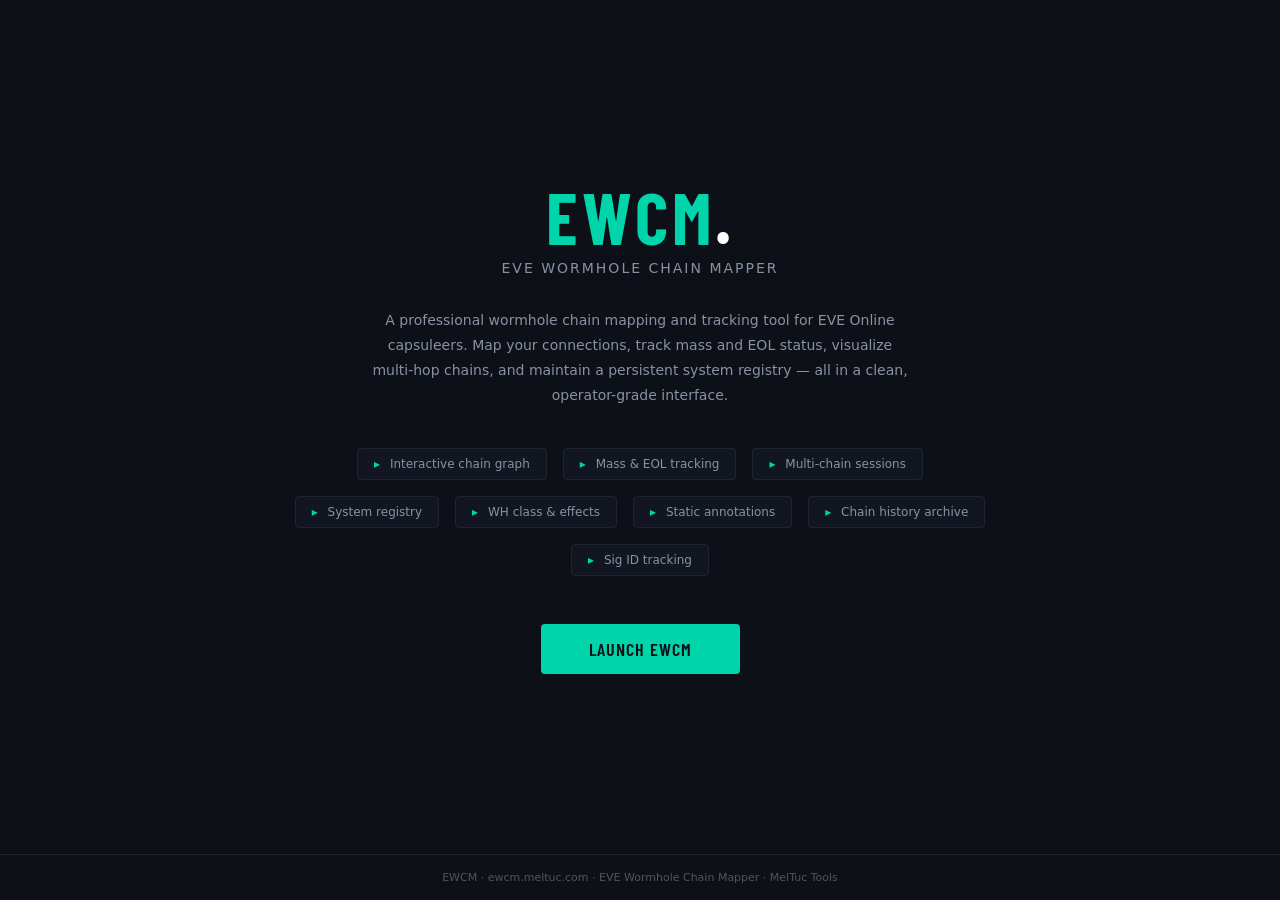
<file: templates/landing.html>
<!DOCTYPE html>
<html lang="en">
<head>
    <meta charset="UTF-8">
    <meta name="viewport" content="width=device-width, initial-scale=1.0">
    <title>EWCM — EVE Wormhole Chain Mapper</title>
    <link rel="stylesheet" href="/static/shadowwing.css">
    <link rel="preconnect" href="https://fonts.googleapis.com">
    <link rel="preconnect" href="https://fonts.gstatic.com" crossorigin>
    <link href="https://fonts.googleapis.com/css2?family=Barlow+Condensed:wght@400;600;700&display=swap" rel="stylesheet">
    <style>
        * { margin: 0; padding: 0; box-sizing: border-box; }
        body { background: #0d1117; color: #e6e8eb; font-family: system-ui, sans-serif; min-height: 100vh; display: flex; flex-direction: column; }
        .landing-hero { display: flex; flex-direction: column; align-items: center; justify-content: center; flex: 1; padding: 60px 24px; text-align: center; }
        .landing-logo { font-family: 'Barlow Condensed', sans-serif; font-size: 72px; font-weight: 700; color: #00d4aa; letter-spacing: 4px; line-height: 1; }
        .landing-logo span { color: #ffffff; }
        .landing-tagline { font-size: 14px; color: #8892a4; margin: 8px 0 32px; letter-spacing: 2px; text-transform: uppercase; }
        .landing-desc { max-width: 540px; font-size: 14px; color: #8892a4; line-height: 1.8; margin-bottom: 40px; }
        .landing-features { display: flex; gap: 16px; flex-wrap: wrap; justify-content: center; margin-bottom: 48px; max-width: 720px; }
        .feature-pill { background: #111620; border: 1px solid #1e2530; border-radius: 4px; padding: 8px 16px; font-size: 12px; color: #8892a4; }
        .feature-pill span { color: #00d4aa; margin-right: 6px; }
        .cta-btn { display: inline-block; background: #00d4aa; color: #0d1117; font-family: 'Barlow Condensed', sans-serif; font-size: 18px; font-weight: 600; letter-spacing: 1px; padding: 14px 48px; border-radius: 4px; text-decoration: none; transition: background 0.15s; }
        .cta-btn:hover { background: #00b899; }
        .landing-stats { display: flex; gap: 40px; margin-top: 48px; flex-wrap: wrap; justify-content: center; }
        .landing-stat { text-align: center; }
        .landing-stat-val { font-family: 'Barlow Condensed', sans-serif; font-size: 32px; font-weight: 700; color: #ffffff; }
        .landing-stat-lbl { font-size: 11px; color: #6b7280; text-transform: uppercase; letter-spacing: 1px; margin-top: 2px; }
        .landing-footer { padding: 16px 24px; border-top: 1px solid #1e2530; text-align: center; font-size: 11px; color: #4b5563; }
        .wh-badge { display: inline-block; background: rgba(139,92,246,0.2); color: #a78bfa; border-radius: 4px; padding: 2px 6px; font-size: 11px; font-family: 'Geist Mono', monospace; margin: 0 2px; }
    </style>
</head>
<body>
    <div class="landing-hero">
        <div class="landing-logo">EWCM<span>.</span></div>
        <div class="landing-tagline">EVE Wormhole Chain Mapper</div>
        <p class="landing-desc">
            A professional wormhole chain mapping and tracking tool for EVE Online
            capsuleers. Map your connections, track mass and EOL status, visualize
            multi-hop chains, and maintain a persistent system registry — all in
            a clean, operator-grade interface.
        </p>
        <div class="landing-features">
            <div class="feature-pill"><span>▸</span> Interactive chain graph</div>
            <div class="feature-pill"><span>▸</span> Mass &amp; EOL tracking</div>
            <div class="feature-pill"><span>▸</span> Multi-chain sessions</div>
            <div class="feature-pill"><span>▸</span> System registry</div>
            <div class="feature-pill"><span>▸</span> WH class &amp; effects</div>
            <div class="feature-pill"><span>▸</span> Static annotations</div>
            <div class="feature-pill"><span>▸</span> Chain history archive</div>
            <div class="feature-pill"><span>▸</span> Sig ID tracking</div>
        </div>
        <a href="/app/" class="cta-btn">LAUNCH EWCM</a>
    </div>
    <div class="landing-footer">
        EWCM · ewcm.meltuc.com · EVE Wormhole Chain Mapper · MelTuc Tools
    </div>
</body>
</html>
</file>
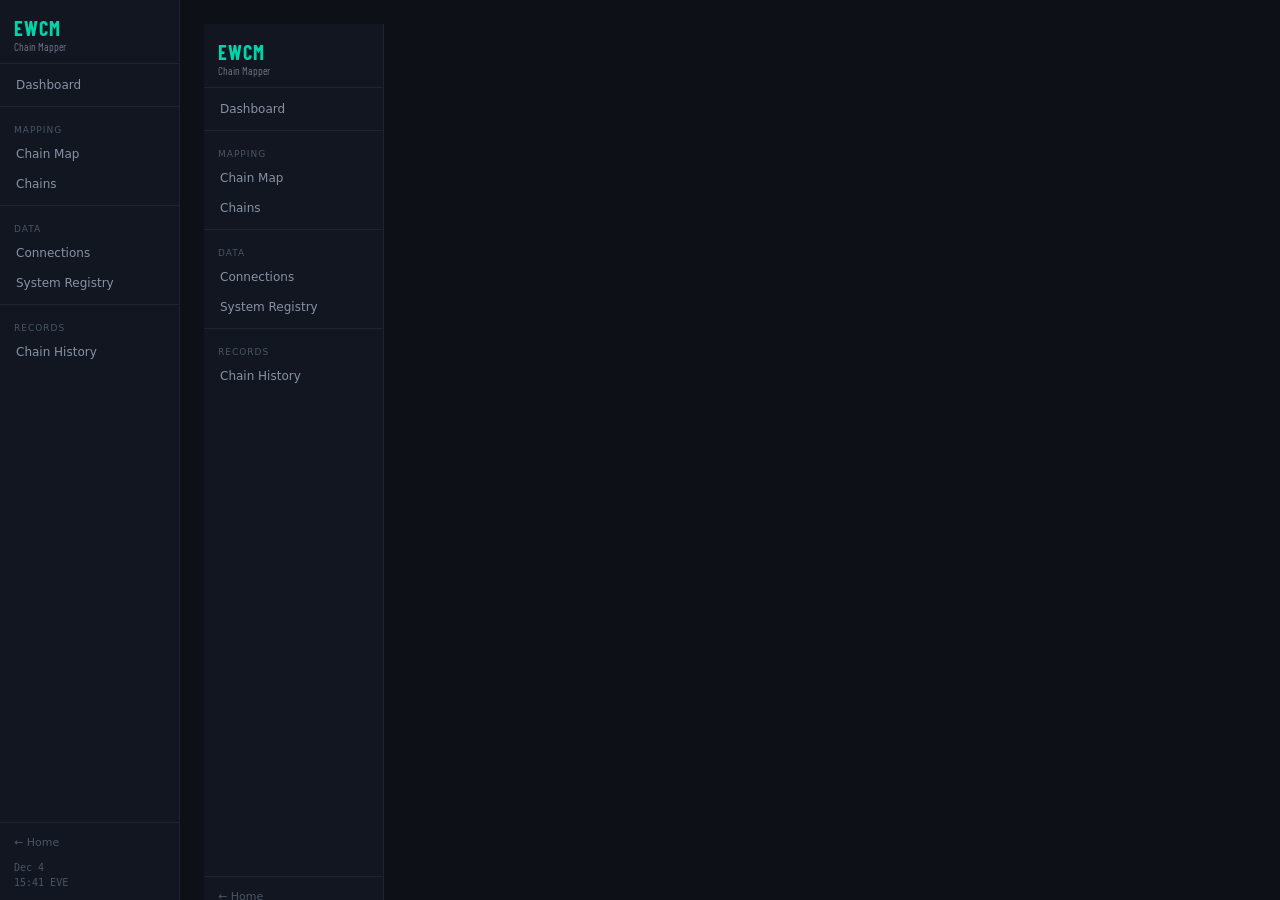
<file: templates/shell.html>
<!DOCTYPE html>
<html lang="en">
<head>
    <meta charset="UTF-8">
    <meta name="viewport" content="width=device-width, initial-scale=1.0">
    <title>EWCM — Wormhole Chain Mapper</title>
    <link rel="stylesheet" href="/static/shadowwing.css">
    <link rel="preconnect" href="https://fonts.googleapis.com">
    <link rel="preconnect" href="https://fonts.gstatic.com" crossorigin>
    <link href="https://fonts.googleapis.com/css2?family=Barlow+Condensed:wght@400;600;700&display=swap" rel="stylesheet">
    <style>
        * { margin: 0; padding: 0; box-sizing: border-box; }
        body { background: #0d1117; color: #e6e8eb; font-family: system-ui, sans-serif; display: flex; height: 100vh; overflow: hidden; }

        /* ─── Left Nav ─── */
        .left-nav { width: 180px; background: #111620; border-right: 1px solid #1e2530; display: flex; flex-direction: column; flex-shrink: 0; height: 100vh; overflow-y: auto; }
        .left-nav-brand { font-family: 'Barlow Condensed', sans-serif; font-size: 20px; font-weight: 700; color: #00d4aa; padding: 16px 14px 10px; border-bottom: 1px solid #1e2530; cursor: pointer; letter-spacing: 1px; white-space: nowrap; }
        .left-nav-brand span { color: #6b7280; font-weight: 400; font-size: 11px; display: block; letter-spacing: 0; }
        .left-nav-section { padding: 6px 0; flex: 1; }
        .left-nav-link { display: block; padding: 8px 14px; color: #8892a4; font-size: 12px; cursor: pointer; text-decoration: none; transition: all 0.15s; border-left: 2px solid transparent; white-space: nowrap; }
        .left-nav-link:hover { color: #e6e8eb; background: rgba(255,255,255,0.04); }
        .left-nav-link.active { color: #e6e8eb; border-left-color: #00d4aa; background: rgba(0,212,170,0.06); }
        .left-nav-sep { height: 1px; background: #1e2530; margin: 6px 0; }
        .left-nav-label { font-size: 9px; color: #4b5563; text-transform: uppercase; letter-spacing: 1px; padding: 12px 14px 4px; }
        .left-nav-bottom { padding: 8px 0 8px; border-top: 1px solid #1e2530; flex-shrink: 0; }
        .left-nav-bottom-link { display: block; padding: 5px 14px; color: #4b5563; font-size: 11px; cursor: pointer; text-decoration: none; transition: color 0.15s; white-space: nowrap; }
        .left-nav-bottom-link:hover { color: #8892a4; }
        .nav-datetime { font-size: 10px; color: #4b5563; font-family: 'Geist Mono', monospace; line-height: 1.5; padding: 6px 14px 2px; }

        /* Alert badge in nav */
        .nav-alert { display: inline-block; background: #ef4444; color: #fff; font-size: 9px; border-radius: 8px; padding: 1px 5px; margin-left: 4px; font-family: 'Geist Mono', monospace; vertical-align: middle; }
        .nav-badge-eol { background: #f59e0b; }
        .nav-badge-crit { background: #ef4444; }

        /* ─── Main panel ─── */
        .main-panel { flex: 1; overflow-y: auto; height: 100vh; padding: 24px; min-width: 0; background: #0d1117; }
        .main-panel.no-pad { padding: 0; overflow: hidden; }
    </style>
</head>
<body>
    <nav class="left-nav">
        <div class="left-nav-brand" onclick="loadPanel('/dashboard/')">
            EWCM
            <span>Chain Mapper</span>
        </div>
        <div class="left-nav-section">
            <a class="left-nav-link" data-url="/dashboard/">Dashboard</a>
            <div class="left-nav-sep"></div>
            <div class="left-nav-label">Mapping</div>
            <a class="left-nav-link" data-url="/chain-map/">Chain Map</a>
            <a class="left-nav-link" data-url="/chains/">Chains</a>
            <div class="left-nav-sep"></div>
            <div class="left-nav-label">Data</div>
            <a class="left-nav-link" data-url="/connections/">Connections</a>
            <a class="left-nav-link" data-url="/systems/">System Registry</a>
            <div class="left-nav-sep"></div>
            <div class="left-nav-label">Records</div>
            <a class="left-nav-link" data-url="/history/">Chain History</a>
        </div>
        <div class="left-nav-bottom">
            <a class="left-nav-bottom-link" href="/" target="_self">← Home</a>
            <div class="nav-datetime" id="nav-datetime"></div>
        </div>
    </nav>

    <main class="main-panel" id="main-panel">
        <p style="color:#6b7280;text-align:center;padding:60px">Loading...</p>
    </main>

    <script>
        // ─── Panel loader ───
        function loadPanel(url) {
            // Toggle no-pad for chain-map (full canvas)
            var mp = document.getElementById('main-panel');
            if (url.startsWith('/chain-map')) {
                mp.classList.add('no-pad');
            } else {
                mp.classList.remove('no-pad');
            }

            document.querySelectorAll('[data-url]').forEach(function(el) {
                el.classList.remove('active');
                if (el.dataset.url === url || url.startsWith(el.dataset.url.replace(/\/$/, '') + '/')) {
                    el.classList.add('active');
                }
            });
            fetch(url)
                .then(function(r) {
                    if (!r.ok) throw new Error('Failed to load: ' + r.status);
                    return r.text();
                })
                .then(function(html) {
                    var tempDiv = document.createElement('div');
                    tempDiv.innerHTML = html;
                    var scripts = [];
                    tempDiv.querySelectorAll('script').forEach(function(s) {
                        scripts.push({ src: s.src, content: s.textContent });
                        s.remove();
                    });
                    document.getElementById('main-panel').innerHTML = tempDiv.innerHTML;
                    scripts.forEach(function(si) {
                        try {
                            var ns = document.createElement('script');
                            if (si.src) ns.src = si.src; else ns.textContent = si.content;
                            document.body.appendChild(ns);
                        } catch(e) { console.error('Script error:', e); }
                    });
                    history.pushState(null, '', url);
                    sessionStorage.setItem('ewcmLastPanel', url);
                })
                .catch(function(err) {
                    document.getElementById('main-panel').innerHTML =
                        '<p style="color:#ef4444;padding:40px;text-align:center">Error loading: ' + err.message + '</p>';
                });
        }

        document.querySelectorAll('[data-url]').forEach(function(el) {
            el.addEventListener('click', function(e) {
                e.preventDefault();
                loadPanel(el.dataset.url);
            });
        });

        // ─── Initial load ───
        (function() {
            var path = window.location.pathname;
            var urlToLoad = (path && path !== '/' && path !== '/app/' && path !== '/app/index.html')
                ? path
                : (sessionStorage.getItem('ewcmLastPanel') || '/dashboard/');
            loadPanel(urlToLoad);
        })();

        // ─── EVE time (UTC) ───
        function updateNavDatetime() {
            var el = document.getElementById('nav-datetime');
            if (!el) return;
            var d = new Date().toLocaleString('en-US', { timeZone: 'UTC', month: 'short', day: 'numeric' });
            var t = new Date().toLocaleString('en-US', { timeZone: 'UTC', hour: '2-digit', minute: '2-digit', hour12: false });
            el.innerHTML = d + '<br>' + t + ' EVE';
        }
        updateNavDatetime();
        setInterval(updateNavDatetime, 60000);

        // ─── Toast ───
        var _toastEl = null;
        window.ewcmToast = function(msg, type) {
            if (!_toastEl) {
                _toastEl = document.createElement('div');
                _toastEl.style.cssText = 'position:fixed;bottom:24px;right:24px;z-index:9999;padding:12px 20px;border-radius:4px;font-size:12px;max-width:400px;transition:opacity 0.3s;pointer-events:none;font-family:system-ui';
                document.body.appendChild(_toastEl);
            }
            var colors = {
                success: ['rgba(34,197,94,0.95)', '#fff'],
                error:   ['rgba(239,68,68,0.95)',  '#fff'],
                info:    ['rgba(0,212,170,0.95)',   '#0d1117'],
                warn:    ['rgba(245,158,11,0.95)',  '#0d1117'],
            };
            var c = colors[type] || colors.info;
            _toastEl.style.background = c[0];
            _toastEl.style.color = c[1];
            _toastEl.textContent = msg;
            _toastEl.style.opacity = '1';
            clearTimeout(_toastEl._timer);
            _toastEl._timer = setTimeout(function() { _toastEl.style.opacity = '0'; }, 3500);
        };

        // ─── WH class color helper ───
        window.whClassColor = function(c) {
            var colors = {
                'C1': '#8b5cf6', 'C2': '#7c3aed', 'C3': '#6d28d9',
                'C4': '#5b21b6', 'C5': '#4c1d95', 'C6': '#2e1065',
                'HS': '#22c55e', 'LS': '#f59e0b', 'NS': '#ef4444',
                'Thera': '#00d4aa'
            };
            return colors[c] || '#6b7280';
        };

        window.massColor = function(s) {
            return s === 'critical' ? '#ef4444' : s === 'reduced' ? '#f59e0b' : '#22c55e';
        };

        window.timeColor = function(s) {
            return s === 'eol' ? '#f59e0b' : '#22c55e';
        };

        window.fmtDate = function(iso) {
            if (!iso) return '—';
            return new Date(iso).toLocaleString('en-US', {
                timeZone: 'UTC', month: 'short', day: 'numeric',
                hour: '2-digit', minute: '2-digit', hour12: false
            }) + ' EVE';
        };
    </script>
</body>
</html>
</file>
<file: static/shadowwing.css>
:root {
    --bg: #0d1117;
    --panel: #1a1f2e;
    --border: #1e2530;
    --text: #ffffff;
    --muted: #8892a4;
    --accent: #00d4aa;
    --amber: #f59e0b;
    --danger: #ef4444;
    --radius: 4px;
}
* { box-sizing: border-box; margin: 0; padding: 0; }
body { background: var(--bg); color: var(--text); font-family: system-ui, sans-serif; }

/* HEADER BAR */
.header-bar { margin-bottom: 20px; }
.header-left { display: flex; align-items: center; gap: 12px; margin-bottom: 4px; }
.icon-square { width: 32px; height: 32px; border-radius: 4px; display: flex; align-items: center; justify-content: center; font-size: 18px; }
.icon-square.teal { background: #00d4aa; color: #0d1117; }
.icon-square.amber { background: #f59e0b; color: #0d1117; }
.icon-square.muted { background: #1a1f2e; color: #8892a4; border: 1px solid #1e2530; }
.header-bar h1 { font-family: 'Barlow Condensed', sans-serif; font-size: 28px; color: #ffffff; margin: 0; }
.header-subtitle { color: #8892a4; font-size: 12px; margin-bottom: 12px; }
.header-pills { display: flex; gap: 8px; flex-wrap: wrap; }
.pill { padding: 4px 10px; background: #1a1f2e; border-radius: 4px; font-size: 11px; color: #8892a4; }
.pill.amber { border: 1px solid #f59e0b; color: #f59e0b; }
.pill.pink { border: 1px solid #ec4899; color: #ec4899; }
.toggle.on { background: #00d4aa; color: #0d1117; padding: 2px 6px; border-radius: 2px; margin-left: 4px; }

/* STATS ROW */
.stats-row { display: flex; gap: 8px; margin-bottom: 20px; }
.stat-box { background: #1a1f2e; border-radius: 4px; padding: 12px 16px; text-align: center; flex: 1; }
.stat-value { font-size: 24px; color: #ffffff; font-weight: 600; display: block; }
.stat-label { font-size: 10px; color: #8892a4; display: block; }
.stat-box.teal .stat-value { color: #00d4aa; }
.stat-box.danger .stat-value { color: #ef4444; }
.stat-box.amber .stat-value { color: #f59e0b; }

/* FILTER ROW */
.filter-row { display: flex; gap: 12px; margin-bottom: 20px; flex-wrap: wrap; }
.search-input { background: #1a1f2e; border: 1px solid #1e2530; border-radius: 4px; padding: 8px 12px; color: #ffffff; flex: 1; }
.search-input::placeholder { color: #6b7280; }
.dark-select { background: #1a1f2e; border: 1px solid #1e2530; border-radius: 4px; padding: 8px 12px; color: #ffffff; }

/* BUTTONS */
.btn { padding: 8px 16px; border-radius: 4px; font-size: 12px; cursor: pointer; border: none; }
.btn.teal { background: #00d4aa; color: #0d1117; }
.btn.amber { background: #f59e0b; color: #0d1117; }
.btn.muted { background: transparent; border: 1px solid #1e2530; color: #8892a4; }
.btn.muted:disabled { opacity: 0.5; }
.btn-sm { padding: 4px 10px; border-radius: 4px; font-size: 11px; cursor: pointer; border: none; margin-right: 4px; }
.btn-sm.teal { background: #00d4aa; color: #0d1117; }
.btn-sm.muted { background: transparent; border: 1px solid #1e2530; color: #8892a4; }

/* DATA GRID */
.data-grid { width: 100%; border-collapse: collapse; font-size: 12px; }
.data-grid th { text-align: left; padding: 12px 10px; color: #8892a4; font-weight: 400; border-bottom: 1px solid #1e2530; text-transform: uppercase; font-size: 10px; }
.data-grid td { padding: 12px 10px; border-bottom: 1px solid #1e2530; }
.data-grid tr:nth-child(even) { background: rgba(26, 31, 46, 0.3); }
.data-grid tr:hover { background: rgba(30, 37, 48, 0.8); cursor: pointer; }
.id { font-family: 'Geist Mono', monospace; color: #6b7280; }

/* PRIORITY + STATUS PILLS */
.priority-pill { padding: 2px 8px; border-radius: 10px; font-size: 10px; }
.priority-pill.p0 { background: rgba(239,68,68,0.2); color: #ef4444; }
.priority-pill.p1 { background: rgba(245,158,11,0.2); color: #f59e0b; }
.priority-pill.p2 { background: rgba(234,179,8,0.2); color: #eab308; }
.priority-pill.p3 { background: rgba(107,114,128,0.2); color: #9ca3af; }
.status-pill { padding: 2px 8px; border-radius: 10px; font-size: 10px; }
.status-pill.open { background: rgba(0,212,170,0.2); color: #00d4aa; }
.status-pill.resolved { background: rgba(107,114,128,0.2); color: #9ca3af; }
.status-pill.failed { background: rgba(239,68,68,0.2); color: #ef4444; }
.status-pill.running { background: rgba(245,158,11,0.2); color: #f59e0b; }

/* PAGINATION */
.pagination { display: flex; justify-content: space-between; align-items: center; margin-top: 20px; }
.page-btns { display: flex; gap: 8px; align-items: center; }
.page-num { color: #8892a4; font-size: 12px; padding: 0 8px; }

/* PANEL / DETAIL */
.detail-panel { background: #1a1f2e; border: 1px solid #1e2530; border-radius: 4px; padding: 20px; margin-bottom: 16px; }
.panel-label { font-size: 10px; color: #8892a4; text-transform: uppercase; letter-spacing: 1px; margin-bottom: 12px; }
.kv-row { display: flex; padding: 6px 0; border-bottom: 1px solid #1e2530; font-size: 12px; }
.kv-key { color: #8892a4; width: 140px; flex-shrink: 0; font-family: 'Geist Mono', monospace; }
.kv-val { color: #ffffff; font-family: 'Geist Mono', monospace; }

/* ─── SHARED FORM (PromptGen layout) ─── */
.shared-form {
    display: flex;
    gap: 16px;
    margin-bottom: 20px;
}
.form-panel {
    flex: 0 0 320px;
    background: #1a1f2e;
    border: 1px solid #1e2530;
    border-radius: 4px;
    padding: 16px;
    display: flex;
    flex-direction: column;
    gap: 4px;
}
.output-panel {
    flex: 1;
    background: #1a1f2e;
    border: 1px solid #1e2530;
    border-radius: 4px;
    padding: 16px;
    display: flex;
    flex-direction: column;
    gap: 8px;
}
.output-area {
    flex: 1;
    background: #0d1117;
    border: 1px solid #1e2530;
    border-radius: 4px;
    padding: 16px;
    color: #6b7280;
    font-family: 'Geist Mono', monospace;
    font-size: 12px;
    min-height: 160px;
}
.field-label {
    font-size: 11px;
    color: #8892a4;
    display: block;
    margin-bottom: 4px;
    margin-top: 8px;
}
.field-label:first-child { margin-top: 0; }
.dark-input {
    width: 100%;
    background: #0d1117;
    border: 1px solid #1e2530;
    border-radius: 4px;
    padding: 8px 12px;
    color: #ffffff;
    font-size: 12px;
    box-sizing: border-box;
}
.dark-input::placeholder { color: #6b7280; }
.dark-input.large {
    min-height: 160px;
    resize: vertical;
    font-family: 'Geist Mono', monospace;
}
.btn-row {
    display: flex;
    gap: 8px;
    margin-top: 12px;
}
.btn.full { width: 100%; }
.btn.dark {
    background: #1a1f2e;
    border: 1px solid #1e2530;
    color: #8892a4;
}

/* ─── SECTION HEADER ─── */
.section-header {
    display: flex;
    justify-content: space-between;
    align-items: center;
    margin-bottom: 12px;
}
.section-header h3 {
    font-size: 14px;
    color: #ffffff;
    margin: 0;
    font-family: 'Barlow Condensed', sans-serif;
}
.header-actions {
    display: flex;
    gap: 8px;
    align-items: center;
}

/* ─── ENHANCEMENT CARDS ─── */
.enhancement-card {
    background: #1a1f2e;
    border: 1px solid #1e2530;
    border-radius: 4px;
    padding: 16px;
    margin-bottom: 12px;
    position: relative;
}
.card-tags {
    display: flex;
    gap: 6px;
    margin-bottom: 6px;
}
.tag {
    padding: 2px 8px;
    border-radius: 10px;
    font-size: 10px;
}
.tag.teal  { background: rgba(0,212,170,0.2); color: #00d4aa; }
.tag.green { background: rgba(34,197,94,0.2); color: #22c55e; }
.tag.amber { background: rgba(245,158,11,0.2); color: #f59e0b; }
.tag.muted { background: rgba(107,114,128,0.2); color: #9ca3af; }
.card-priority {
    position: absolute;
    top: 16px;
    right: 16px;
    color: #8892a4;
    font-size: 11px;
}
.enhancement-card h4 {
    font-size: 14px;
    color: #ffffff;
    margin: 6px 0 4px;
}
.enhancement-card p {
    font-size: 12px;
    color: #8892a4;
    margin: 4px 0;
}
.teal.italic { color: #00d4aa; font-style: italic; }
.card-meta {
    font-size: 11px;
    color: #8892a4;
    margin: 8px 0;
}
.card-btns {
    display: flex;
    gap: 8px;
    margin-top: 12px;
}

/* ─── BULK IMPORT ─── */
.bulk-grid {
    display: flex;
    gap: 16px;
    margin-bottom: 20px;
}
.bulk-panel {
    flex: 1;
    background: #1a1f2e;
    border: 1px solid #1e2530;
    border-radius: 4px;
    padding: 16px;
    display: flex;
    flex-direction: column;
    gap: 10px;
}
.bulk-panel h3 {
    font-size: 13px;
    color: #ffffff;
    margin: 0;
    font-family: 'Barlow Condensed', sans-serif;
}
.helper {
    font-size: 11px;
    color: #8892a4;
    line-height: 1.6;
    margin: 0;
}
.upload-zone {
    flex: 1;
    border: 1px dashed #1e2530;
    border-radius: 4px;
    display: flex;
    flex-direction: column;
    align-items: center;
    justify-content: center;
    padding: 40px 20px;
    gap: 8px;
    cursor: pointer;
}
.upload-zone:hover { border-color: #00d4aa; }
.upload-icon {
    font-size: 32px;
    color: #4a5568;
}
.upload-zone p {
    color: #6b7280;
    font-size: 12px;
    margin: 0;
}
.preview-section { margin-top: 20px; }
.preview-status {
    font-size: 12px;
    color: #8892a4;
    margin-bottom: 12px;
}
.action-btns {
    display: flex;
    gap: 8px;
    margin-top: 16px;
}
.status-pill.amber {
    background: rgba(245,158,11,0.2);
    color: #f59e0b;
}
.status-pill.teal {
    background: rgba(0,212,170,0.2);
    color: #00d4aa;
}

/* ─── IDEA TO PROMPT ─── */
.idea-panel {
    background: #1a1f2e;
    border: 1px solid #1e2530;
    border-radius: 4px;
    padding: 20px;
    display: flex;
    flex-direction: column;
    gap: 12px;
    max-width: 640px;
}
.idea-panel h3 {
    font-size: 14px;
    color: #ffffff;
    margin: 0;
    font-family: 'Barlow Condensed', sans-serif;
}
.idea-inputs {
    display: flex;
    gap: 12px;
}
.input-group {
    flex: 1;
    display: flex;
    flex-direction: column;
    gap: 4px;
}
.input-group label {
    font-size: 11px;
    color: #8892a4;
}

/* Table styles */
.log-table { width: 100%; border-collapse: collapse; font-size: 12px; }
.log-table th { text-align: left; padding: 12px 10px; color: #8892a4; font-weight: 400; border-bottom: 1px solid #1e2530; text-transform: uppercase; font-size: 10px; }
.log-table td { padding: 12px 10px; border-bottom: 1px solid #1e2530; color: #e6e8eb; }
.log-table tr:nth-child(even) { background: rgba(26, 31, 46, 0.3); }
.log-table tr:hover { background: rgba(0, 212, 170, 0.1); }
.log-table .run-id { color: #00d4aa; font-weight: 600; }
.log-table .pipeline-badge { background: rgba(0, 212, 170, 0.15); color: #00d4aa; padding: 4px 8px; border-radius: 4px; font-size: 11px; }
.log-table .status-badge { padding: 4px 8px; border-radius: 4px; font-size: 11px; }
.log-table .status-badge.passed { background: rgba(34, 197, 94, 0.15); color: #22c55e; }
.log-table .status-badge.failed { background: rgba(239, 68, 68, 0.15); color: #ef4444; }
.log-table .status-badge.running { background: rgba(251, 191, 36, 0.15); color: #fbbf24; }
.log-table .findings { color: #ef4444; font-weight: 600; }
.log-table .btn-sm { padding: 4px 10px; font-size: 11px; border: none; border-radius: 4px; cursor: pointer; }
.log-table .btn-sm.teal { background: rgba(0, 212, 170, 0.15); color: #00d4aa; }
.log-table .btn-sm.red { background: rgba(239, 68, 68, 0.15); color: #ef4444; }

/* Force table visibility */
table.log-table, table.data-grid {
    width: 100% !important;
    border-collapse: collapse !important;
    background: transparent !important;
}

table.log-table th, table.data-grid th {
    background: #1e2530 !important;
    color: #8892a4 !important;
    padding: 12px 10px !important;
    text-align: left !important;
    border-bottom: 2px solid #00d4aa !important;
    font-weight: 600 !important;
    font-size: 11px !important;
    text-transform: uppercase !important;
}

table.log-table td, table.data-grid td {
    background: transparent !important;
    color: #e6e8eb !important;
    padding: 10px 10px !important;
    border-bottom: 1px solid #1e2530 !important;
}

table.log-table tr:nth-child(even) td, table.data-grid tr:nth-child(even) td {
    background: rgba(26, 31, 46, 0.5) !important;
}

table.log-table tr:hover td, table.data-grid tr:hover td {
    background: rgba(0, 212, 170, 0.1) !important;
}

/* Search and filter inputs */
.search-input, .dark-select {
    background: #1e2530 !important;
    color: #e6e8eb !important;
    border: 1px solid #2d3548 !important;
    padding: 8px 12px !important;
    border-radius: 4px !important;
}

.search-input::placeholder {
    color: #6b7280 !important;
}

/* EVE Manager Single Login */
.login-container {
    max-width: 500px;
    margin: 40px auto;
    padding: 20px;
}

.login-prompt {
    text-align: center;
    padding: 40px 20px;
    background: #1a1f2e;
    border-radius: 12px;
}

.login-icon {
    font-size: 48px;
    margin-bottom: 16px;
}

.login-prompt h2 {
    color: #e6e8eb;
    margin: 0 0 12px;
}

.login-prompt p {
    color: #8892a4;
    margin: 0 0 24px;
}

.logged-in-state {
    background: #1a1f2e;
    border-radius: 12px;
    padding: 24px;
    text-align: center;
}

.success-message {
    display: flex;
    align-items: center;
    justify-content: center;
    gap: 8px;
    margin-bottom: 20px;
    color: #22c55e;
    font-size: 18px;
}

.success-icon {
    width: 24px;
    height: 24px;
    background: #22c55e;
    border-radius: 50%;
    display: flex;
    align-items: center;
    justify-content: center;
    color: #0d1117;
    font-weight: bold;
}

.character-data {
    margin-top: 24px;
    text-align: left;
    background: #0d1117;
    border-radius: 8px;
    padding: 16px;
}

.character-data .char-name {
    font-size: 24px;
    font-weight: bold;
    color: #00d4aa;
    margin-bottom: 12px;
}

.character-data .detail {
    display: flex;
    justify-content: space-between;
    padding: 8px 0;
    border-bottom: 1px solid #21262d;
}

.character-data .detail:last-child {
    border-bottom: none;
}

.character-data .label {
    color: #6b7280;
}

.character-data .value {
    color: #e6e8eb;
}

.info-box {
    max-width: 500px;
    margin: 40px auto;
    padding: 20px;
    background: #1a1f2e;
    border-radius: 12px;
}

.info-box h3 {
    color: #e6e8eb;
    margin: 0 0 12px;
}

.info-box ol {
    color: #8892a4;
    padding-left: 20px;
}

.info-box li {
    margin: 8px 0;
}

.security-note {
    color: #6b7280;
    font-size: 14px;
    margin-top: 16px;
}

.callback-container {
    max-width: 400px;
    margin: 60px auto;
    text-align: center;
}

.callback-container .success,
.callback-container .error {
    background: #1a1f2e;
    border-radius: 12px;
    padding: 32px;
}

.callback-container .success-icon,
.callback-container .error-icon {
    width: 64px;
    height: 64px;
    border-radius: 50%;
    display: flex;
    align-items: center;
    justify-content: center;
    font-size: 32px;
    margin: 0 auto 16px;
}

.callback-container .success-icon {
    background: #22c55e;
    color: #0d1117;
}

.callback-container .error-icon {
    background: #ef4444;
    color: #fff;
}

.callback-container h2 {
    color: #e6e8eb;
    margin: 0 0 16px;
}

.callback-container p {
    color: #8892a4;
}

.callback-container .character-card {
    display: flex;
    align-items: center;
    gap: 16px;
    background: #0d1117;
    padding: 16px;
    border-radius: 8px;
    margin: 20px 0;
}

.callback-container .char-avatar {
    width: 56px;
    height: 56px;
    background: linear-gradient(135deg, #00d4aa, #008b72);
    border-radius: 50%;
    display: flex;
    align-items: center;
    justify-content: center;
    font-size: 24px;
    font-weight: bold;
    color: #0d1117;
}

.callback-container .char-info {
    text-align: left;
}

.callback-container .char-info h3 {
    margin: 0 0 4px;
}

.callback-container .char-info p {
    margin: 0;
    font-size: 12px;
}

.callback-container .details {
    text-align: left;
    margin: 20px 0;
}

.callback-container .detail-row {
    display: flex;
    justify-content: space-between;
    padding: 8px 0;
    border-bottom: 1px solid #21262d;
}

.callback-container .detail-row .label {
    color: #6b7280;
    font-size: 12px;
}

.callback-container .detail-row .value {
    color: #e6e8eb;
    font-size: 12px;
}

/* ─── EHOM: EVE Hauling Operations Manager ─── */

/* Status pills for job workflow */
.status-draft      { background: rgba(107,114,128,0.2); color: #9ca3af; }
.status-scheduled  { background: rgba(59,130,246,0.2);  color: #60a5fa; }
.status-loaded     { background: rgba(245,158,11,0.2);  color: #f59e0b; }
.status-in_transit { background: rgba(0,212,170,0.2);   color: #00d4aa; }
.status-delivered  { background: rgba(34,197,94,0.2);   color: #22c55e; }
.status-failed     { background: rgba(239,68,68,0.2);   color: #ef4444; }
.status-reconciled { background: rgba(139,92,246,0.2);  color: #a78bfa; }
.status-cancelled  { background: rgba(75,85,99,0.2);    color: #6b7280; }

/* Security class badges */
.sec-highsec  { color: #22c55e; }
.sec-lowsec   { color: #f59e0b; }
.sec-null     { color: #ef4444; }
.sec-wormhole { color: #a78bfa; }
.sec-mixed    { color: #fb923c; }

/* Job type badges */
.type-self     { background: rgba(0,212,170,0.15); color: #00d4aa; padding: 2px 8px; border-radius: 10px; font-size: 10px; }
.type-contract { background: rgba(245,158,11,0.15); color: #f59e0b; padding: 2px 8px; border-radius: 10px; font-size: 10px; }
.type-escrow   { background: rgba(139,92,246,0.15); color: #a78bfa; padding: 2px 8px; border-radius: 10px; font-size: 10px; }

/* Risk score bar */
.risk-bar { width: 100%; height: 4px; background: #1e2530; border-radius: 2px; margin-top: 4px; }
.risk-fill { height: 4px; border-radius: 2px; transition: width 0.3s; }
.risk-fill.low    { background: #22c55e; }
.risk-fill.medium { background: #f59e0b; }
.risk-fill.high   { background: #ef4444; }

/* Profitability score ring */
.profit-score { font-size: 32px; font-weight: 700; line-height: 1; }
.profit-score.good    { color: #22c55e; }
.profit-score.ok      { color: #f59e0b; }
.profit-score.poor    { color: #ef4444; }

/* ISK value formatting */
.isk-val { font-family: 'Geist Mono', monospace; }
.isk-pos { color: #22c55e; }
.isk-neg { color: #ef4444; }
.isk-neu { color: #8892a4; }

/* Timeline / event log */
.timeline { display: flex; flex-direction: column; gap: 0; }
.timeline-item { display: flex; gap: 12px; padding: 10px 0; border-bottom: 1px solid #1e2530; }
.timeline-item:last-child { border-bottom: none; }
.timeline-dot { width: 8px; height: 8px; border-radius: 50%; background: #00d4aa; flex-shrink: 0; margin-top: 4px; }
.timeline-dot.change { background: #00d4aa; }
.timeline-dot.note   { background: #8892a4; }
.timeline-dot.risk   { background: #ef4444; }
.timeline-body { flex: 1; }
.timeline-msg  { font-size: 12px; color: #e6e8eb; }
.timeline-time { font-size: 10px; color: #6b7280; font-family: 'Geist Mono', monospace; margin-top: 2px; }

/* Job card (compact view) */
.job-card { background: #111620; border: 1px solid #1e2530; border-radius: 4px; padding: 14px 16px; margin-bottom: 8px; cursor: pointer; transition: border-color 0.15s; }
.job-card:hover { border-color: #00d4aa; }
.job-card.active { border-color: #00d4aa; background: #131a25; }
.job-card-header { display: flex; align-items: flex-start; justify-content: space-between; gap: 8px; margin-bottom: 8px; }
.job-card-ref { font-family: 'Geist Mono', monospace; font-size: 10px; color: #6b7280; }
.job-card-title { font-size: 13px; color: #e6e8eb; font-weight: 500; }
.job-card-route { font-size: 11px; color: #8892a4; margin: 4px 0; }
.job-card-meta { display: flex; gap: 12px; font-size: 11px; color: #6b7280; margin-top: 8px; flex-wrap: wrap; }
.job-card-meta span { display: flex; align-items: center; gap: 4px; }

/* Manifest table */
.manifest-verified { color: #22c55e; font-size: 13px; }
.manifest-unverified { color: #6b7280; font-size: 13px; }

/* Route comparison table */
.compare-best { background: rgba(0,212,170,0.08); }
.compare-rank { font-family: 'Geist Mono', monospace; font-size: 18px; font-weight: 700; color: #00d4aa; text-align: center; }

/* Profitability calculator panel */
.calc-panel { background: #111620; border: 1px solid #1e2530; border-radius: 4px; padding: 20px; }
.calc-result { background: #0d1117; border: 1px solid #1e2530; border-radius: 4px; padding: 16px; margin-top: 16px; }
.calc-result-row { display: flex; justify-content: space-between; padding: 6px 0; border-bottom: 1px solid #1e2530; font-size: 12px; }
.calc-result-row:last-child { border-bottom: none; }
.calc-result-label { color: #8892a4; }
.calc-result-val   { color: #e6e8eb; font-family: 'Geist Mono', monospace; font-weight: 600; }

/* Dashboard widgets */
.widget-grid { display: grid; grid-template-columns: repeat(auto-fill, minmax(280px, 1fr)); gap: 12px; margin-bottom: 20px; }
.widget { background: #111620; border: 1px solid #1e2530; border-radius: 4px; padding: 16px; }
.widget-title { font-size: 10px; text-transform: uppercase; letter-spacing: 1px; color: #6b7280; margin-bottom: 12px; }
.widget-value { font-size: 28px; font-weight: 700; font-family: 'Barlow Condensed', sans-serif; color: #e6e8eb; }
.widget-sub   { font-size: 11px; color: #6b7280; margin-top: 4px; }
.widget.teal .widget-value { color: #00d4aa; }
.widget.amber .widget-value { color: #f59e0b; }
.widget.danger .widget-value { color: #ef4444; }
.widget.purple .widget-value { color: #a78bfa; }

/* Empty state */
.empty-state { text-align: center; padding: 60px 20px; color: #6b7280; }
.empty-state-icon { font-size: 40px; margin-bottom: 12px; opacity: 0.5; }
.empty-state-title { font-size: 14px; color: #8892a4; margin-bottom: 6px; }

/* ─── Hidden override (critical) ─── */
[hidden] { display: none !important; }

/* ─── EWCM: EVE Wormhole Chain Mapper ─── */

/* WH Class color system */
.wh-c1  { color: #8b5cf6; }
.wh-c2  { color: #7c3aed; }
.wh-c3  { color: #6d28d9; }
.wh-c4  { color: #5b21b6; }
.wh-c5  { color: #4c1d95; }
.wh-c6  { color: #2e1065; }
.wh-hs  { color: #22c55e; }
.wh-ls  { color: #f59e0b; }
.wh-ns  { color: #ef4444; }
.wh-thera { color: #00d4aa; }

.wh-class-badge { display: inline-block; border-radius: 4px; padding: 2px 6px; font-size: 10px; font-family: 'Geist Mono', monospace; }

/* Mass status */
.mass-fresh    { color: #22c55e; background: rgba(34,197,94,0.12); }
.mass-reduced  { color: #f59e0b; background: rgba(245,158,11,0.12); }
.mass-critical { color: #ef4444; background: rgba(239,68,68,0.12); }

/* Time status */
.time-fresh { color: #22c55e; }
.time-eol   { color: #f59e0b; }

/* WH Effect colors */
.effect-pulsar { color: #00d4aa; }
.effect-wolfrayet { color: #f59e0b; }
.effect-catavar { color: #c084fc; }
.effect-magnetar { color: #ef4444; }
.effect-blackhole { color: #60a5fa; }
.effect-redgiant { color: #fb923c; }

/* Wormhole type label */
.wh-type-label {
    font-family: 'Geist Mono', monospace;
    font-size: 11px;
    color: #a78bfa;
    background: rgba(139,92,246,0.12);
    padding: 2px 6px;
    border-radius: 4px;
}

/* Sig ID label */
.sig-id {
    font-family: 'Geist Mono', monospace;
    font-size: 10px;
    color: #6b7280;
}

/* Chain status pills */
.chain-active   { background: rgba(0,212,170,0.15); color: #00d4aa; padding: 2px 8px; border-radius: 10px; font-size: 10px; }
.chain-archived { background: rgba(107,114,128,0.15); color: #9ca3af; padding: 2px 8px; border-radius: 10px; font-size: 10px; }
.chain-collapsed { background: rgba(239,68,68,0.15); color: #ef4444; padding: 2px 8px; border-radius: 10px; font-size: 10px; }

/* WH size badges */
.size-frigate  { background: rgba(107,114,128,0.15); color: #9ca3af; padding: 2px 6px; border-radius: 4px; font-size: 10px; }
.size-cruiser  { background: rgba(245,158,11,0.15); color: #f59e0b; padding: 2px 6px; border-radius: 4px; font-size: 10px; }
.size-large    { background: rgba(0,212,170,0.15); color: #00d4aa; padding: 2px 6px; border-radius: 4px; font-size: 10px; }
.size-capital  { background: rgba(139,92,246,0.15); color: #a78bfa; padding: 2px 6px; border-radius: 4px; font-size: 10px; }

/* Alert indicator */
.alert-eol      { color: #f59e0b; font-size: 11px; }
.alert-critical { color: #ef4444; font-size: 11px; }
.alert-ok       { color: #22c55e; font-size: 11px; }

/* System name style */
.system-name {
    font-family: 'Geist Mono', monospace;
    font-weight: 600;
    color: #e6e8eb;
}

/* Home node indicator */
.home-indicator {
    color: #f59e0b;
    font-size: 13px;
}
</file>
